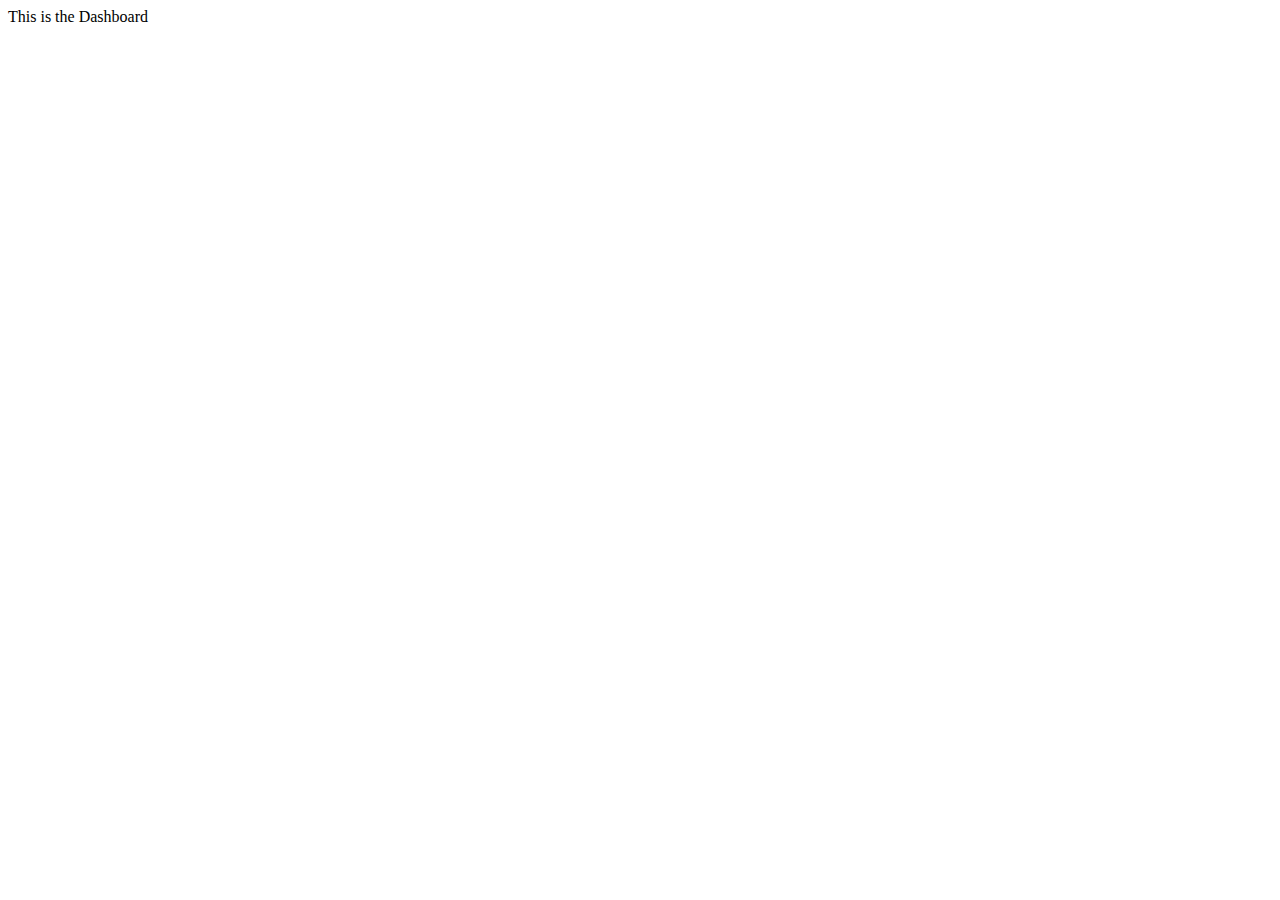
<file: index.html>
<!DOCTYPE html>
<html lang="en">

<head>
    <meta charset="UTF-8">
    <meta http-equiv="X-UA-Compatible" content="IE=edge">
    <meta name="viewport" content="width=device-width, initial-scale=1.0">
    <title>Dashboard</title>
</head>

<body>
    This is the Dashboard
</body>

</html>
</file>
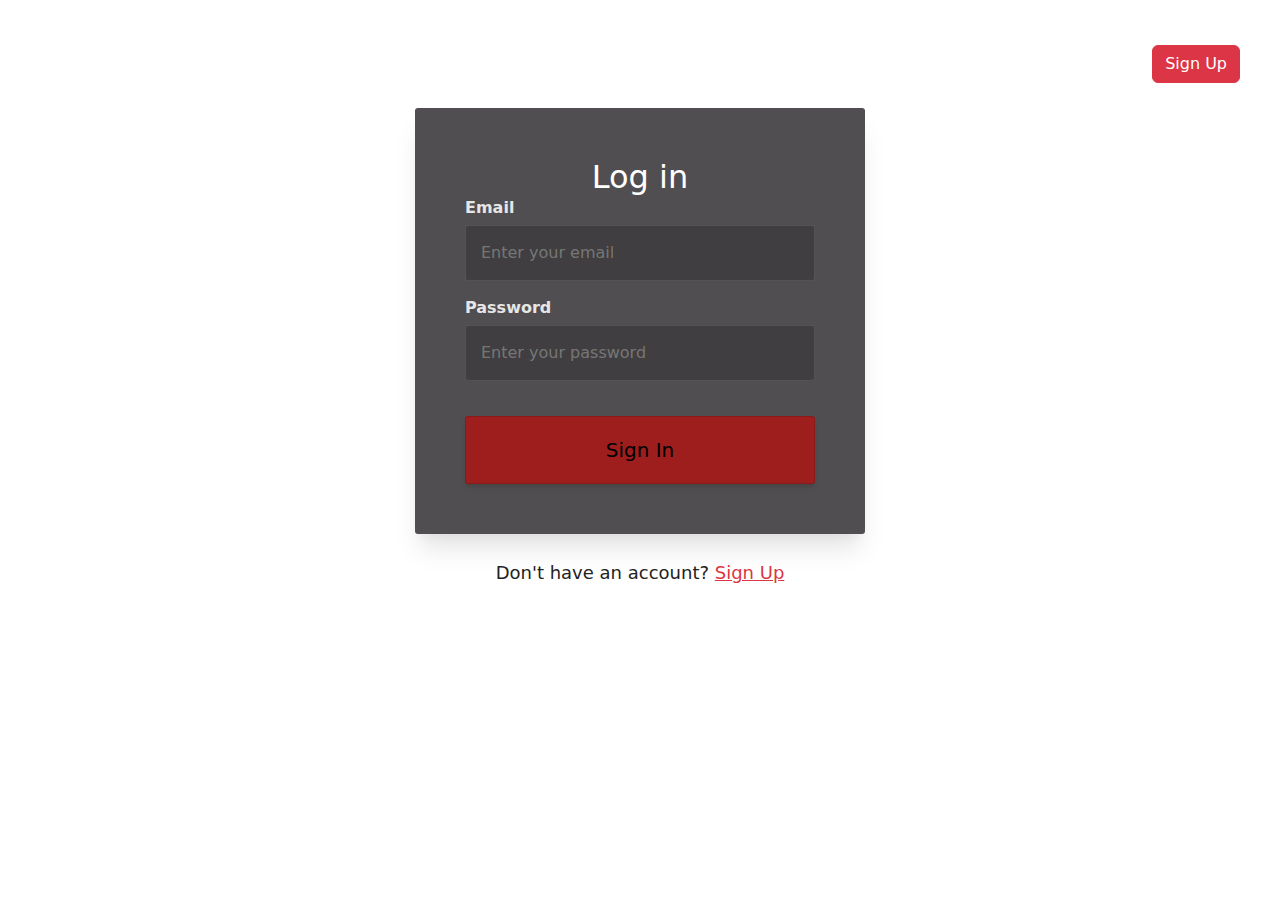
<file: login.html>
<!DOCTYPE html>
<html lang="en">

<head>
    <meta charset="UTF-8">
    <meta name="viewport" content="width=device-width, initial-scale=1.0">
    <title>Login</title>
    <link href="https://fonts.googleapis.com/css2?family=Muli:wght@400;700&display=swap" rel="stylesheet">
    <link rel="stylesheet" href="./css/style.css">
    <link rel="stylesheet" href="https://cdn.jsdelivr.net/npm/bootstrap@5.2.0-beta1/dist/css/bootstrap.min.css">
    <style>
        .srouce {
            text-align: center;
            color: #ffffff;
            padding: 10px;
        }
    </style>
</head>

<body>
    <div class="header"><button type="button" class="btn btn-danger" title="Sign Up" href="">Sign Up</button></div>
    <div class="main-container">
        <div class="form-container">


            <div class="form-body">
                <h2 class="title">Log in</h2>

                <form action="" class="the-form">

                    <label for="email">Email</label>
                    <input type="email" name="email" id="email" placeholder="Enter your email">

                    <label for="password">Password</label>
                    <input type="password" name="password" id="password" placeholder="Enter your password">

                    <input type="submit" value="Sign In">

                </form>

            </div>
            <!-- FORM BODY-->

            <div class="form-footer">
                <div>
                    <span>Don't have an account?</span> <a href="">Sign Up</a>
                </div>
            </div>
            <!-- FORM FOOTER -->

        </div>
        <!-- FORM CONTAINER -->
    </div>

</body>

</html>
</file>
<file: css/style.css>
*,
*::before,
*::after {
    box-sizing: border-box;
    -webkit-box-sizing: border-box;
}

.header {
    text-align: right;
    padding: 25px 20px;
    font-size: 18px;
    color: #222222;
}

body {
    margin: 0;
    padding: 0;
    color: #222222;
    background-color: #222222;
    background-color: #222222;
    background-size: cover;
    background-repeat: no-repeat;
    background-position: center;
    background-attachment: fixed;
    padding: 20px;
    overflow-x: hidden;
}

body,
input,
button {
    font-family: 'Muli', sans-serif, -apple-system, BlinkMacSystemFont, "Helvetica Neue", Helvetica, sans-serif;
    outline: none;
}

.main-container {
    max-width: 900px;
    margin: 0 auto;
}

a {
    color: inherit;
    outline: none;
    text-decoration: none;
}

a:hover {
    text-decoration: underline;
}

.form-container {
    max-width: 450px;
    margin: 0 auto;
}

.form-body {
    background-color: #514e51;
    overflow: hidden;
    padding: 50px;
    color: #ffffff;
    border-radius: 3px;
    box-shadow: 0 20px 25px -5px rgba(0, 0, 0, 0.1), 0 10px 10px -5px rgba(0, 0, 0, 0.04);
}

@media only screen and (max-width: 500px) {
    .form-body {
        padding: 50px 40px;
    }
}

@media only screen and (max-width: 455px) {
    .form-body {
        padding: 45px 30px;
    }
}

@media only screen and (max-width: 340px) {
    .form-body {
        padding: 30px 20px;
    }
}

.form-body .title {
    margin: 0;
    text-align: center;
    font-weight: normal;
}

.social-login ul {
    list-style-type: none;
    margin: 30px 0;
    padding: 0;
    display: flex;
    flex-wrap: wrap;
}

.social-login ul li {
    flex: 1 auto;
}

.social-login ul li a {
    background-color: #ffffff;
    border-radius: 3px;
    display: flex;
    justify-content: center;
    align-items: center;
    width: 100%;
    height: 100%;
    padding: 15px;
    color: #e6e6e6;
    font-weight: bold;
    text-decoration: none;
    transition: background-color .3s;
}

.social-login ul li a::before {
    content: '';
    width: 30px;
    height: 30px;
    background-repeat: no-repeat;
    background-position: center;
    background-size: 30px;
    margin-right: 5px;
}

.social-login ul li a:hover {
    background-color: #fff199;
    color: #0e090e;
    box-shadow: 0 10px 15px -3px rgba(0, 0, 0, 0.1), 0 4px 6px -2px rgba(0, 0, 0, 0.05);
}

li.google {
    margin-right: 10px;
}

li.google a::before {
    background-image: url("../images/google.png");
}

li.fb {
    margin-left: 10px;
}

li.fb a::before {
    margin: 0;
    background-image: url("../images/fb.png");
}

@media only screen and (max-width: 400px) {
    .social-login ul {
        flex-direction: column;
    }
    li.google,
    li.fb {
        margin: 0;
    }
    li.google {
        margin-bottom: 10px;
    }
}

._or {
    text-align: center;
    margin-bottom: 20px;
    color: #d9d9d9;
}

.the-form {
    display: flex;
    flex-wrap: wrap;
    flex-direction: column;
}

.the-form label {
    margin-bottom: 5px;
    color: #e6e6e6;
    font-weight: bold;
}

.the-form [type="email"],
.the-form [type="password"] {
    padding: 15px;
    font-size: 16px;
    background: rgba(0, 0, 0, 0.2);
    border: 1px solid rgba(255, 255, 255, 0.1);
    border-radius: 3px;
    margin-bottom: 15px;
    transition: background .3s;
    color: #e6e6e6;
}

.the-form [type="email"]::placeholder,
.the-form [type="password"]::placeholder {
    color: rgba(255, 255, 255, 0.3);
}

.the-form [type="email"]:hover,
.the-form [type="password"]:hover {
    background: rgba(0, 0, 0, 0.1);
}

.the-form [type="email"]:focus,
.the-form [type="password"]:focus {
    background: #ffffff;
    box-shadow: inset 0 2px 4px 0 rgba(0, 0, 0, 0.06);
    border-color: #ffffff;
    color: #222222;
}

.the-form [type="email"]:focus::placeholder,
.the-form [type="password"]:focus::placeholder {
    color: #666666;
}

.the-form [type="submit"] {
    background: #9e1e1e;
    border: 1px solid rgba(0, 0, 0, 0.1);
    padding: 18px;
    font-size: 20px;
    border-radius: 3px;
    cursor: pointer;
    margin-top: 20px;
    color: black;
    box-shadow: 0 4px 6px -1px rgba(0, 0, 0, 0.1), 0 2px 4px -1px rgba(0, 0, 0, 0.06);
}

.the-form [type="submit"]:hover {
    opacity: .9;
}

.form-footer div {
    text-align: center;
    padding: 25px 20px;
    font-size: 18px;
    color: #222222;
}

.form-footer div a {
    color: #DC3545;
}
</file>
